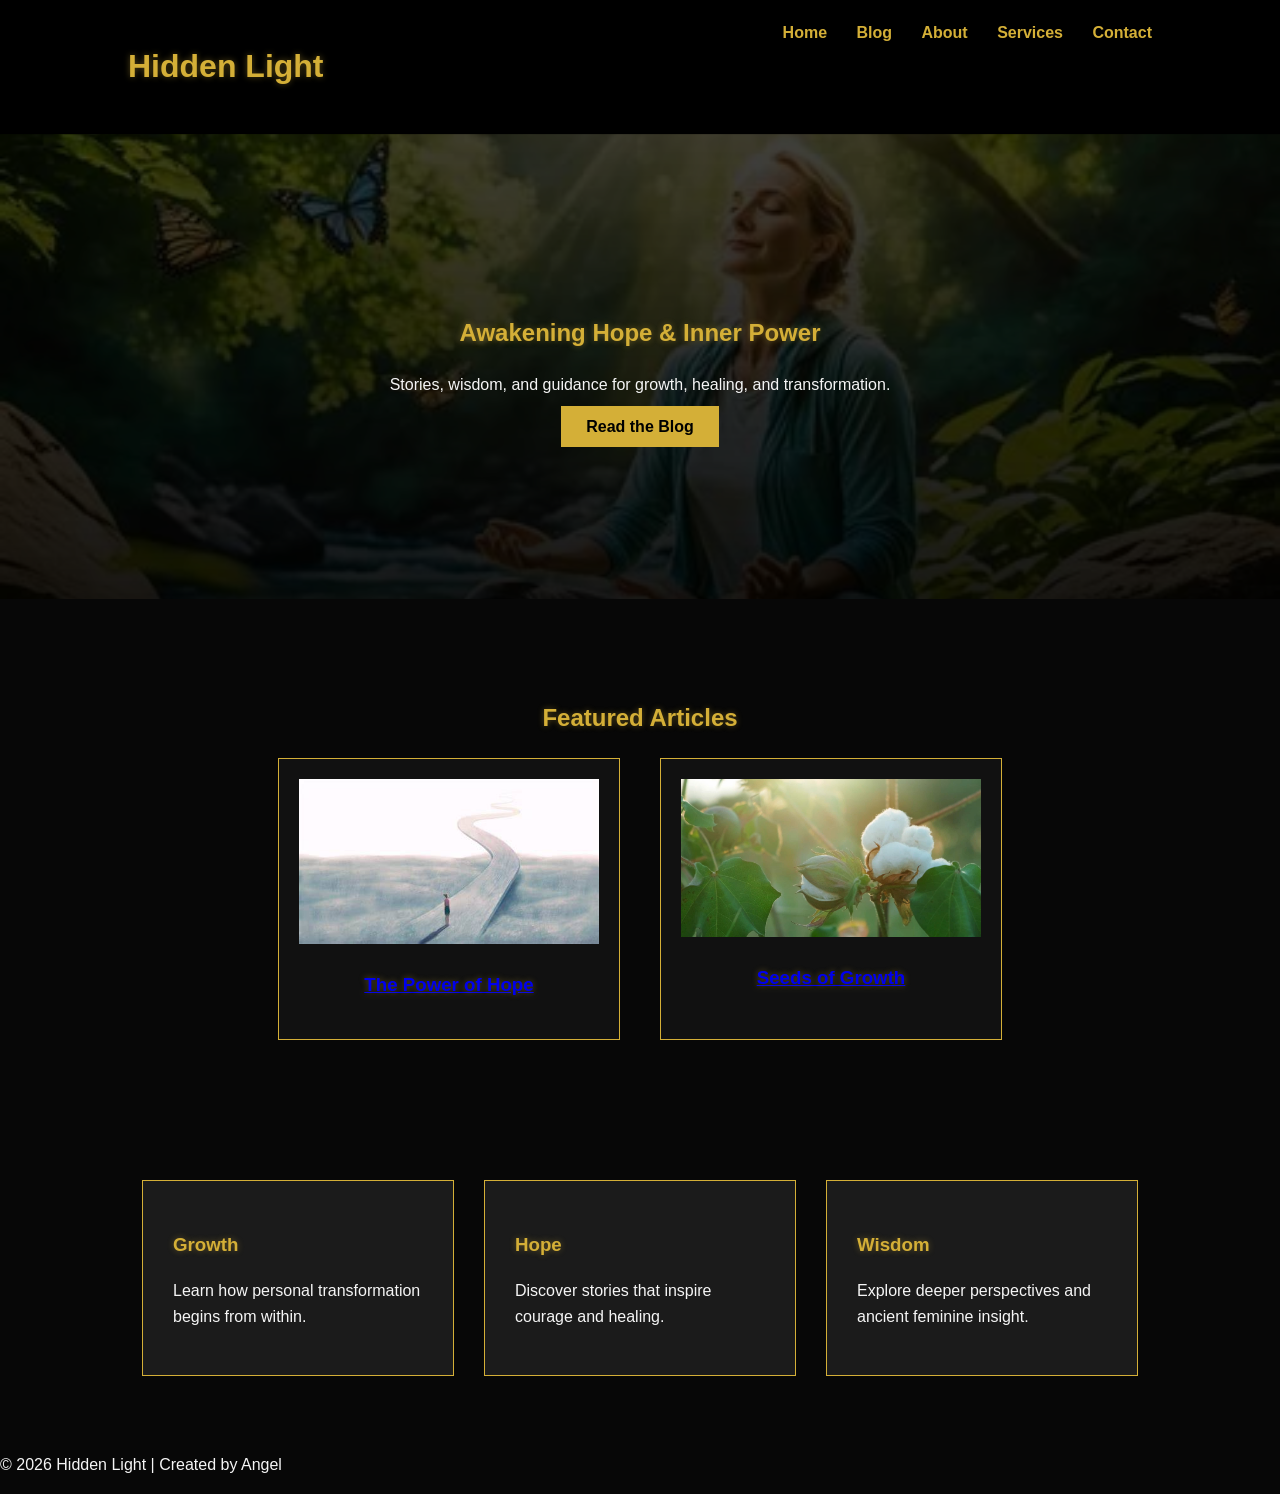
<file: website/index.html>
<!DOCTYPE html>
<html>
<head>
<title>Hidden Light</title>
<link rel="stylesheet" href="style.css">
<meta name="description"
content="Hidden Light is a space for hope, growth and awakening through powerful stories and reflections.">

<meta name="keywords"
content="hope, spiritual growth, personal transformation, awakening, wisdom">

<meta name="author"
content="Angel">
<!-- Google tag (gtag.js) -->
<script async src="https://www.googletagmanager.com/gtag/js?id=G-2X3ST4ST02"></script>
<script>
  window.dataLayer = window.dataLayer || [];
  function gtag(){dataLayer.push(arguments);}
  gtag('js', new Date());

  gtag('config', 'G-2X3ST4ST02');
</script>
</head>
<body>

<header>
<h1 class="logo">Hidden Light</h1>
<nav>
<a href="index.html">Home</a>
<a href="blog.html">Blog</a>
<a href="about.html">About</a>
<a href="services.html">Services</a>
<a href="contact.html">Contact</a>
</nav>
</header>

<section class="hero">
<h2>Awakening Hope & Inner Power</h2>
<p>Stories, wisdom, and guidance for growth, healing, and transformation.</p>
<a class="button" href="blog.html">Read the Blog</a>
</section>

<section class="featured">

<h2>Featured Articles</h2>

<div class="featured-container">

<div class="post">

<img src="images/hope.jpg">

<h3>
<a href="post1.html">
The Power of Hope
</a>
</h3>

</div>

<div class="post">

<img src="images/plant.jpg">

<h3>
<a href="post2.html">
Seeds of Growth
</a>
</h3>

</div>

</div>

</section>

<section class="features">
<div class="card">
<h3>Growth</h3>
<p>Learn how personal transformation begins from within.</p>
</div>

<div class="card">
<h3>Hope</h3>
<p>Discover stories that inspire courage and healing.</p>
</div>

<div class="card">
<h3>Wisdom</h3>
<p>Explore deeper perspectives and ancient feminine insight.</p>
</div>
</section>

<footer>
<p>© 2026 Hidden Light | Created by Angel</p>
</footer>

</body>
</html>
</file>
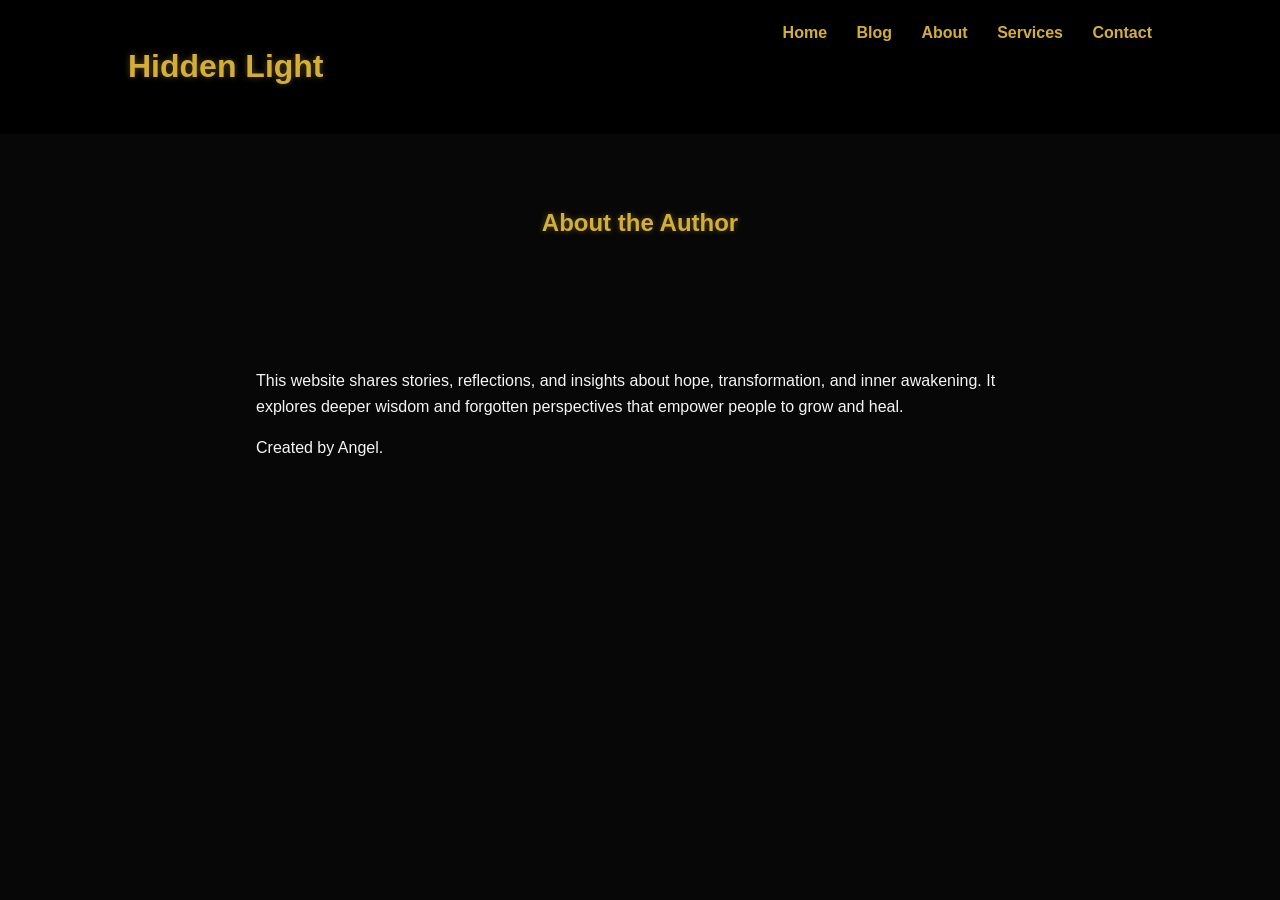
<file: website/about.html>
<!DOCTYPE html>
<html>
<head>
<title>About</title>
<link rel="stylesheet" href="style.css">
<meta name="description"
content="Hidden Light is a space for hope, growth and awakening through powerful stories and reflections.">

<meta name="keywords"
content="hope, spiritual growth, personal transformation, awakening, wisdom">

<meta name="author"
content="Angel">
<!-- Google tag (gtag.js) -->
<script async src="https://www.googletagmanager.com/gtag/js?id=G-2X3ST4ST02"></script>
<script>
  window.dataLayer = window.dataLayer || [];
  function gtag(){dataLayer.push(arguments);}
  gtag('js', new Date());

  gtag('config', 'G-2X3ST4ST02');
</script>
</head>
<body>

<header>
<h1 class="logo">Hidden Light</h1>
<nav>
<a href="index.html">Home</a>
<a href="blog.html">Blog</a>
<a href="about.html">About</a>
<a href="services.html">Services</a>
<a href="contact.html">Contact</a>
</nav>
</header>

<section class="page-title">
<h2>About the Author</h2>
</section>

<section class="content">
<p>This website shares stories, reflections, and insights about hope, transformation, and inner awakening. 
It explores deeper wisdom and forgotten perspectives that empower people to grow and heal.</p>

<p>Created by Angel.</p>
</section>

</body>
</html>
</file>
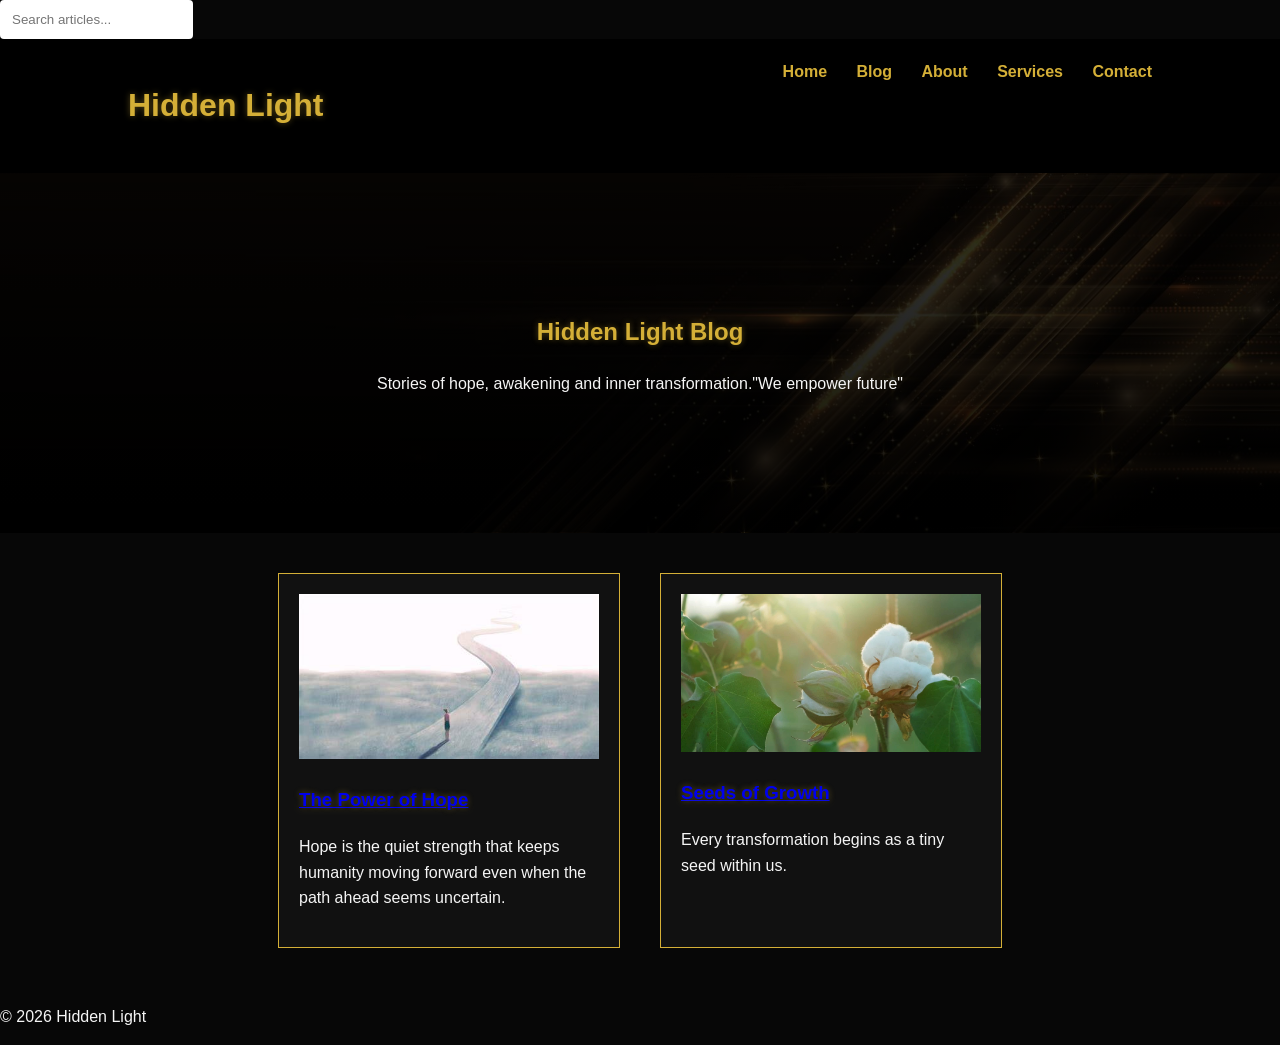
<file: website/blog.html>
<!DOCTYPE html>
<html>
<head>
<title>Blog - Hidden Light</title>
<input
type="text"
id="searchInput"
placeholder="Search articles..."
onkeyup="searchPosts()">
<link rel="stylesheet" href="style.css">
<meta name="description"
content="Hidden Light is a space for hope, growth and awakening through powerful stories and reflections.">

<meta name="keywords"
content="hope, spiritual growth, personal transformation, awakening, wisdom">

<meta name="author"
content="Angel">
<!-- Google tag (gtag.js) -->
<script async src="https://www.googletagmanager.com/gtag/js?id=G-2X3ST4ST02"></script>
<script>
  window.dataLayer = window.dataLayer || [];
  function gtag(){dataLayer.push(arguments);}
  gtag('js', new Date());

  gtag('config', 'G-2X3ST4ST02');
</script>
</head>
<body>

<header>
<h1 class="logo">Hidden Light</h1>
<nav>
<a href="index.html">Home</a>
<a href="blog.html">Blog</a>
<a href="about.html">About</a>
<a href="services.html">Services</a>
<a href="contact.html">Contact</a>
</nav>
</header>

<section class="blog-hero">

<h1>Hidden Light Blog</h1>

<p>
Stories of hope, awakening and inner transformation."We empower future"
</p>

</section>

<section class="blog">

<div class="post">

<img src="images/hope.jpg">

<h3><a href="post1.html">The Power of Hope</a></h3>

<p>
Hope is the quiet strength that keeps humanity moving forward
even when the path ahead seems uncertain.
</p>

</div>

<div class="post">
<img src="images/plant.jpg">
<h3><a href="post2.html">Seeds of Growth</a></h3>
<p>Every transformation begins as a tiny seed within us.</p>
</div>

</section>

<footer>
<p>© 2026 Hidden Light</p>
</footer>

<script>

function searchPosts(){

let input =
document.getElementById("searchInput");

let filter =
input.value.toLowerCase();

let posts =
document.getElementsByClassName("post");

for(let i=0;i<posts.length;i++){

let title =
posts[i].getElementsByTagName("h3")[0];

if(title.innerText
.toLowerCase()
.indexOf(filter) > -1){

posts[i].style.display="block";

}else{

posts[i].style.display="none";

}

}

}

</script>

</body>
</html>
</file>
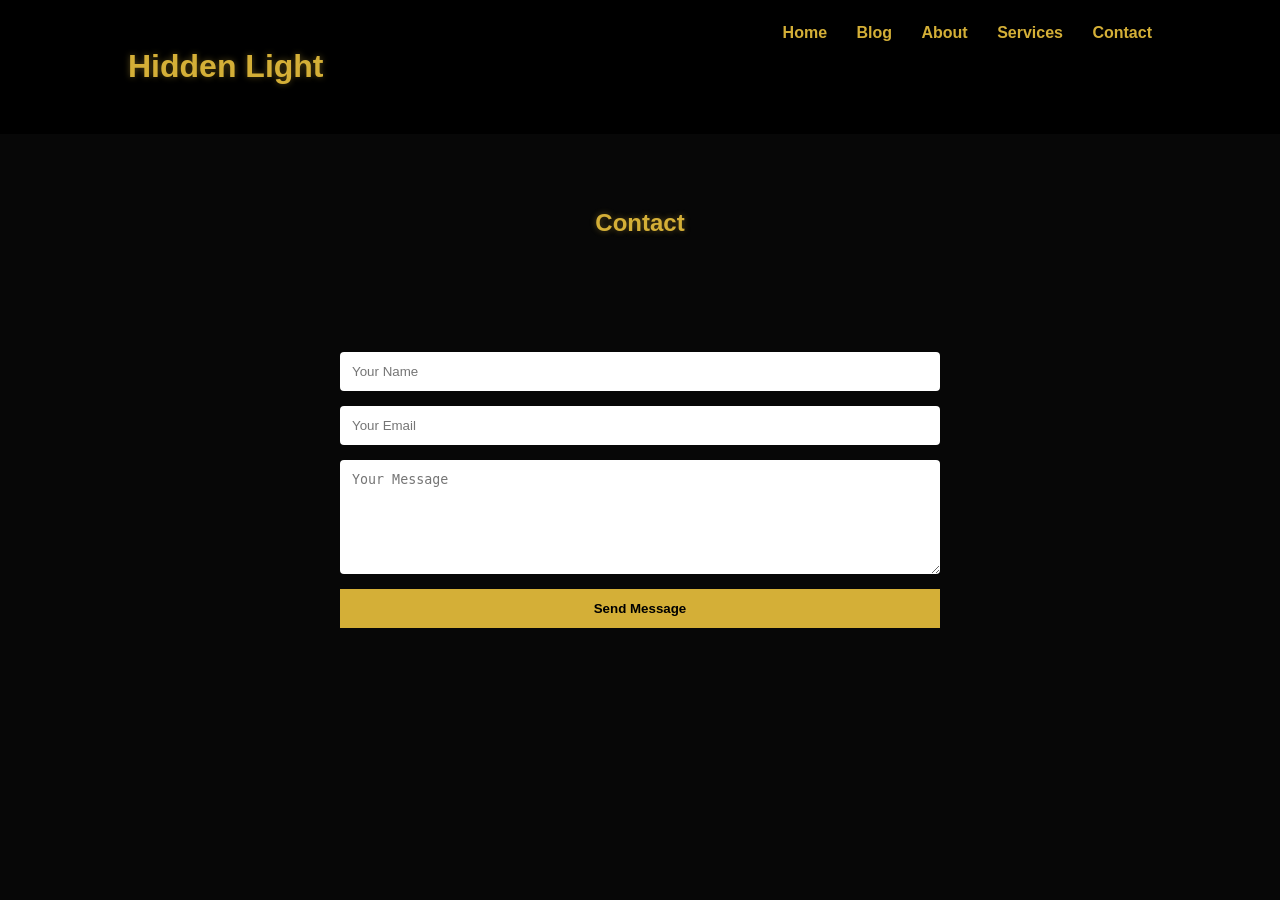
<file: website/contact.html>
<!DOCTYPE html>
<html>
<head>
<title>Contact</title>
<link rel="stylesheet" href="style.css">
<meta name="description"
content="Hidden Light is a space for hope, growth and awakening through powerful stories and reflections.">

<meta name="keywords"
content="hope, spiritual growth, personal transformation, awakening, wisdom">

<meta name="author"
content="Angel">
<!-- Google tag (gtag.js) -->
<script async src="https://www.googletagmanager.com/gtag/js?id=G-2X3ST4ST02"></script>
<script>
  window.dataLayer = window.dataLayer || [];
  function gtag(){dataLayer.push(arguments);}
  gtag('js', new Date());

  gtag('config', 'G-2X3ST4ST02');
</script>
</head>
<body>

<header>
<h1 class="logo">Hidden Light</h1>
<nav>
<a href="index.html">Home</a>
<a href="blog.html">Blog</a>
<a href="about.html">About</a>
<a href="services.html">Services</a>
<a href="contact.html">Contact</a>
</nav>
</header>

<section class="page-title">
<h2>Contact</h2>
</section>

<section class="content">
<form>

<input
type="text"
placeholder="Your Name"
required>

<input
type="email"
placeholder="Your Email"
required>

<textarea
placeholder="Your Message"
rows="6"
required>
</textarea>

<button type="submit">
Send Message
</button>

</form>
</section>

</body>
</html>
</file>
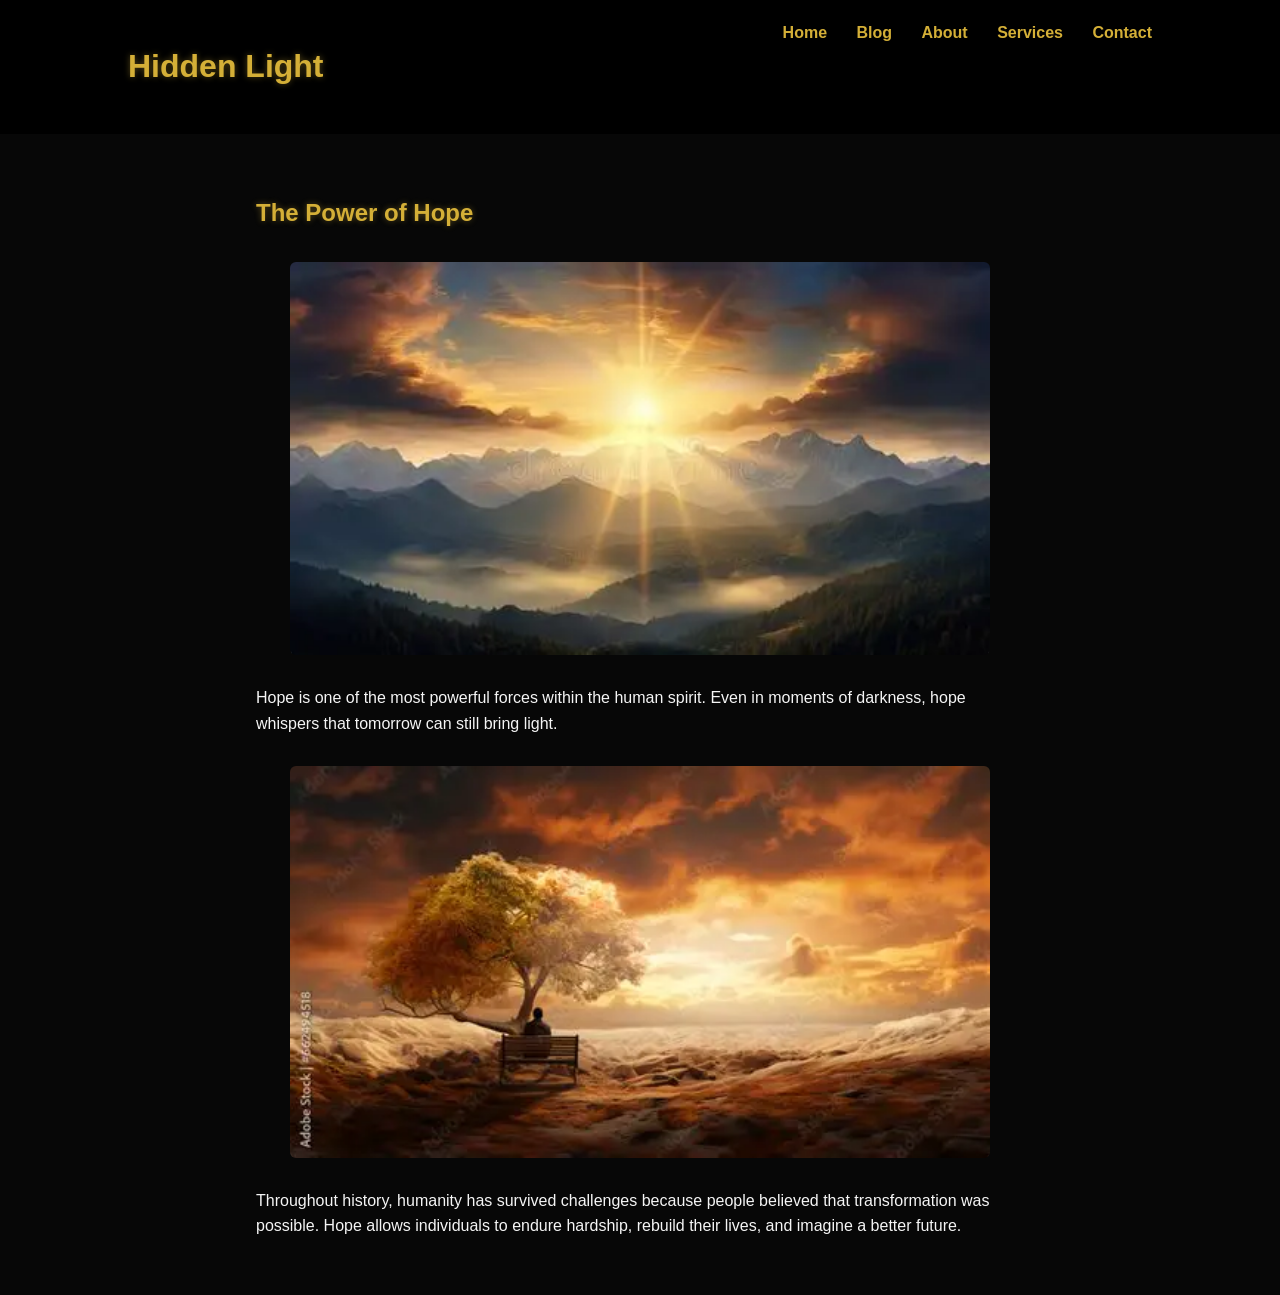
<file: website/post1.html>
<!DOCTYPE html>
<html>

<head>
<title>The Power of Hope</title>
<link rel="stylesheet" href="style.css">
<meta name="description"
content="Hidden Light is a space for hope, growth and awakening through powerful stories and reflections.">

<meta name="keywords"
content="hope, spiritual growth, personal transformation, awakening, wisdom">

<meta name="author"
content="Angel">
<!-- Google tag (gtag.js) -->
<script async src="https://www.googletagmanager.com/gtag/js?id=G-2X3ST4ST02"></script>
<script>
  window.dataLayer = window.dataLayer || [];
  function gtag(){dataLayer.push(arguments);}
  gtag('js', new Date());

  gtag('config', 'G-2X3ST4ST02');
</script>
</head>

<body>

<header>

<h1 class="logo">Hidden Light</h1>

<nav>
<a href="index.html">Home</a>
<a href="blog.html">Blog</a>
<a href="about.html">About</a>
<a href="services.html">Services</a>
<a href="contact.html">Contact</a>
</nav>

</header>

<section class="content">

<h1>The Power of Hope</h1>

<img src="images/sun.jpg" class="article-image">

<p>
Hope is one of the most powerful forces within the human spirit.
Even in moments of darkness, hope whispers that tomorrow can still bring light.
</p>

<img src="images/view.jpg" class="article-image">

<p>
Throughout history, humanity has survived challenges because people believed
that transformation was possible. Hope allows individuals to endure hardship,
rebuild their lives, and imagine a better future.
</p>

</section>

</body>

</html>
</file>
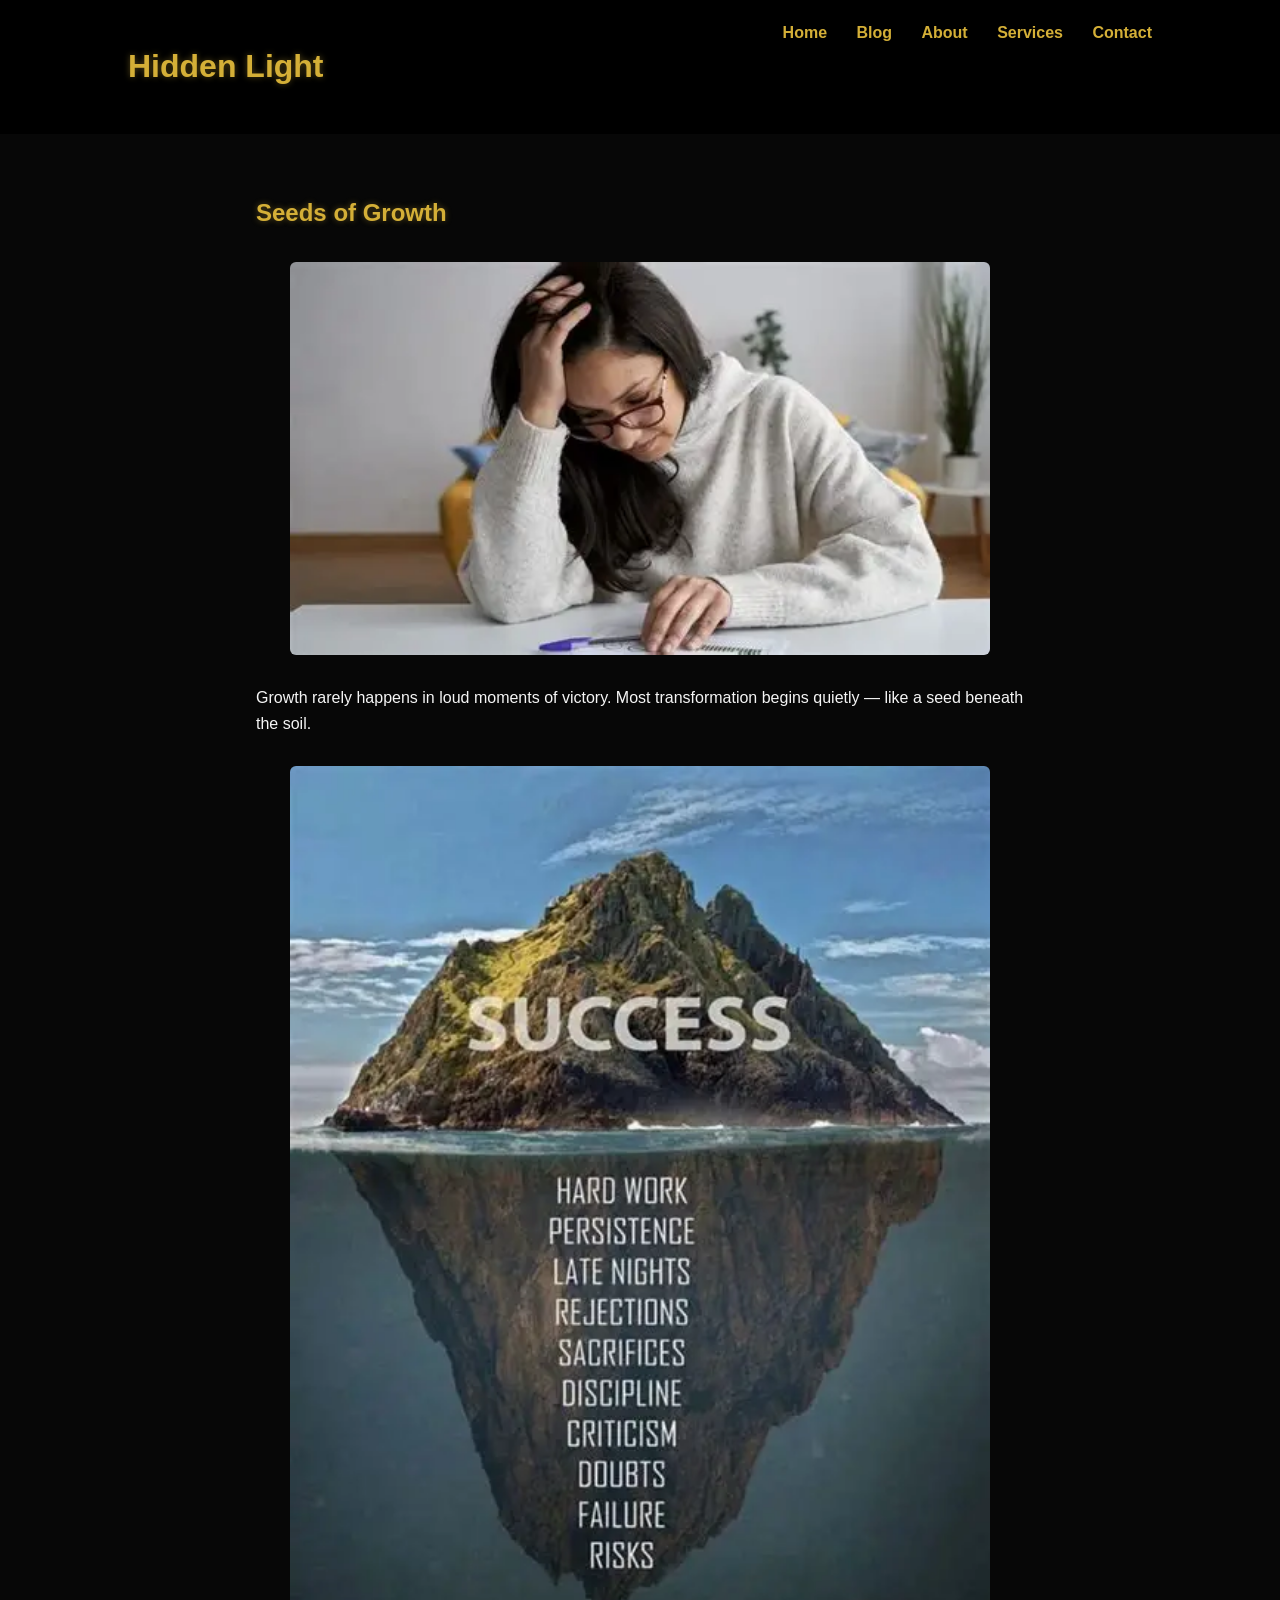
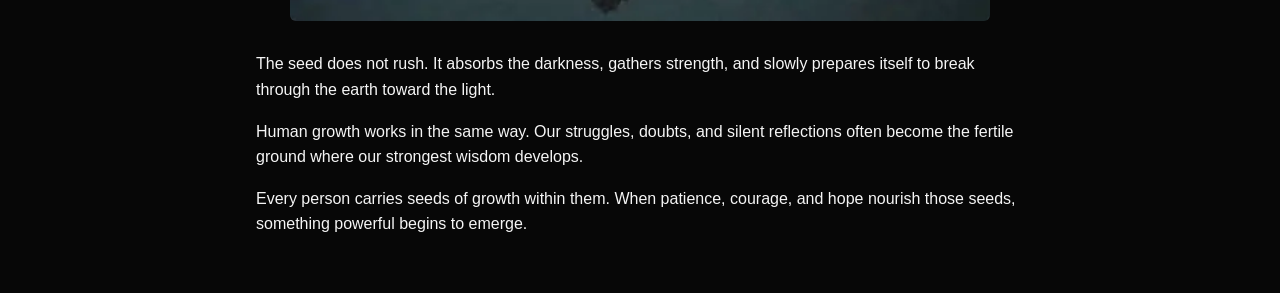
<file: website/post2.html>
<!DOCTYPE html>
<html>

<head>
<title>Seeds of Growth</title>
<link rel="stylesheet" href="style.css">
<meta name="description"
content="Hidden Light is a space for hope, growth and awakening through powerful stories and reflections.">

<meta name="keywords"
content="hope, spiritual growth, personal transformation, awakening, wisdom">

<meta name="author"
content="Angel">
<!-- Google tag (gtag.js) -->
<script async src="https://www.googletagmanager.com/gtag/js?id=G-2X3ST4ST02"></script>
<script>
  window.dataLayer = window.dataLayer || [];
  function gtag(){dataLayer.push(arguments);}
  gtag('js', new Date());

  gtag('config', 'G-2X3ST4ST02');
</script>
</head>

<body>

<header>

<h1 class="logo">Hidden Light</h1>

<nav>
<a href="index.html">Home</a>
<a href="blog.html">Blog</a>
<a href="about.html">About</a>
<a href="services.html">Services</a>
<a href="contact.html">Contact</a>
</nav>

</header>

<section class="content">

<h1>Seeds of Growth</h1>

<img src="images/think.jpg" class="article-image">

<p>

Growth rarely happens in loud moments of victory. Most transformation
begins quietly — like a seed beneath the soil.

</p>

<img src="images/success.jpg" class="article-image">

<p>

The seed does not rush. It absorbs the darkness, gathers strength,
and slowly prepares itself to break through the earth toward the light.

</p>

<p>

Human growth works in the same way. Our struggles, doubts,
and silent reflections often become the fertile ground
where our strongest wisdom develops.

</p>

<p>

Every person carries seeds of growth within them.
When patience, courage, and hope nourish those seeds,
something powerful begins to emerge.

</p>

</section>

</body>

</html>
</file>
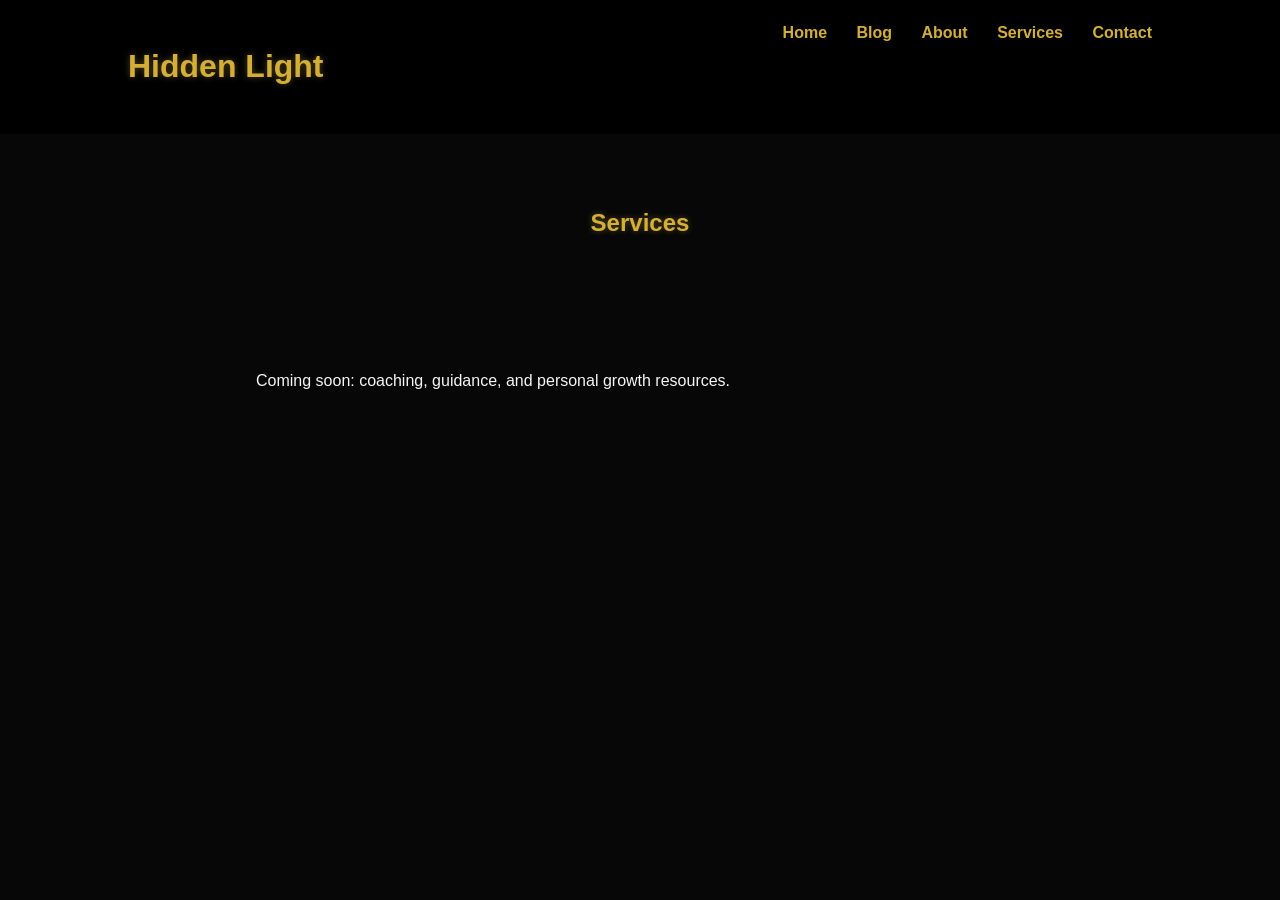
<file: website/services.html>
<!DOCTYPE html>
<html>
<head>
<title>Services</title>
<link rel="stylesheet" href="style.css">
<meta name="description"
content="Hidden Light is a space for hope, growth and awakening through powerful stories and reflections.">

<meta name="keywords"
content="hope, spiritual growth, personal transformation, awakening, wisdom">

<meta name="author"
content="Angel">
<!-- Google tag (gtag.js) -->
<script async src="https://www.googletagmanager.com/gtag/js?id=G-2X3ST4ST02"></script>
<script>
  window.dataLayer = window.dataLayer || [];
  function gtag(){dataLayer.push(arguments);}
  gtag('js', new Date());

  gtag('config', 'G-2X3ST4ST02');
</script>
</head>
<body>

<header>
<h1 class="logo">Hidden Light</h1>
<nav>
<a href="index.html">Home</a>
<a href="blog.html">Blog</a>
<a href="about.html">About</a>
<a href="services.html">Services</a>
<a href="contact.html">Contact</a>
</nav>
</header>

<section class="page-title">
<h2>Services</h2>
</section>

<section class="content">
<p>Coming soon: coaching, guidance, and personal growth resources.</p>
</section>

</body>
</html>
</file>
<file: website/style.css>
body{
background-color:#070707;
color:#f5f5f5;
font-family:'Segoe UI',sans-serif;
margin:0;
line-height:1.6;
}

header{
display:flex;
justify-content:space-between;
padding:20px 10%;
background:black;
}

nav a{
color:#d4af37;
margin-left:20px;
text-decoration:none;
font-weight:bold;
}

nav a:hover{
color:white;
}

.hero{
text-align:center;
padding:160px 20px;

background-image:
linear-gradient(rgba(0,0,0,0.75), rgba(0,0,0,0.9)),
url("images/spiritual-light.jpg");

background-size:cover;
background-position:center;
}
.button{
background:#d4af37;
padding:12px 25px;
margin-top:20px;
text-decoration:none;
color:black;
font-weight:bold;
}

.features{
display:flex;
justify-content:center;
gap:30px;
padding:60px;
}

.card{
background:#1b1b1b;
padding:30px;
width:250px;
border:1px solid #d4af37;
}

.blog{
display:flex;
gap:40px;
padding:40px;
justify-content:center;
}

.post{

width:300px;
background:#111;
padding:20px;
border:1px solid #d4af37;
transition:0.4s;

}

.post:hover{

transform:translateY(-8px);
box-shadow:0 10px 20px rgba(212,175,55,0.3);

}

.post img{
width:100%;
}

.page-title{
text-align:center;
padding:50px;
}

.content{
padding:40px 20%;
}
h1, h2, h3{
color:#d4af37;
text-shadow:0 0 6px rgba(212,175,55,0.4);
}
.article-image{
width:100%;
max-width:700px;
display:block;
margin:30px auto;
border-radius:6px;
}
@media (max-width:768px){

header{
flex-direction:column;
text-align:center;
}

nav{
margin-top:10px;
}

nav a{
display:block;
margin:10px 0;
}

.highlights{
flex-direction:column;
align-items:center;
}

.blog-container{
flex-direction:column;
align-items:center;
}

.content{
padding:30px;
}

.hero h1{
font-size:36px;
}

}
form{
max-width:600px;
margin:auto;
display:flex;
flex-direction:column;
gap:15px;
}

input, textarea{

padding:12px;
border:none;
border-radius:4px;

}

button{

background:#d4af37;
border:none;
padding:12px;
font-weight:bold;
cursor:pointer;

}
.blog-hero{

background-image:
linear-gradient(rgba(0,0,0,0.8),rgba(0,0,0,0.9)),
url("images/light.jpg");

background-size:cover;
background-position:center;

padding:120px 20px;
text-align:center;
}
nav a{

color:#d4af37;
margin-left:25px;
text-decoration:none;
font-weight:bold;
transition:0.4s;

}

nav a:hover{

color:white;
text-shadow:0 0 8px gold;

}
.featured{

text-align:center;
padding:80px 20px;

}

.featured-container{

display:flex;
justify-content:center;
gap:40px;
flex-wrap:wrap;

}
</file>
